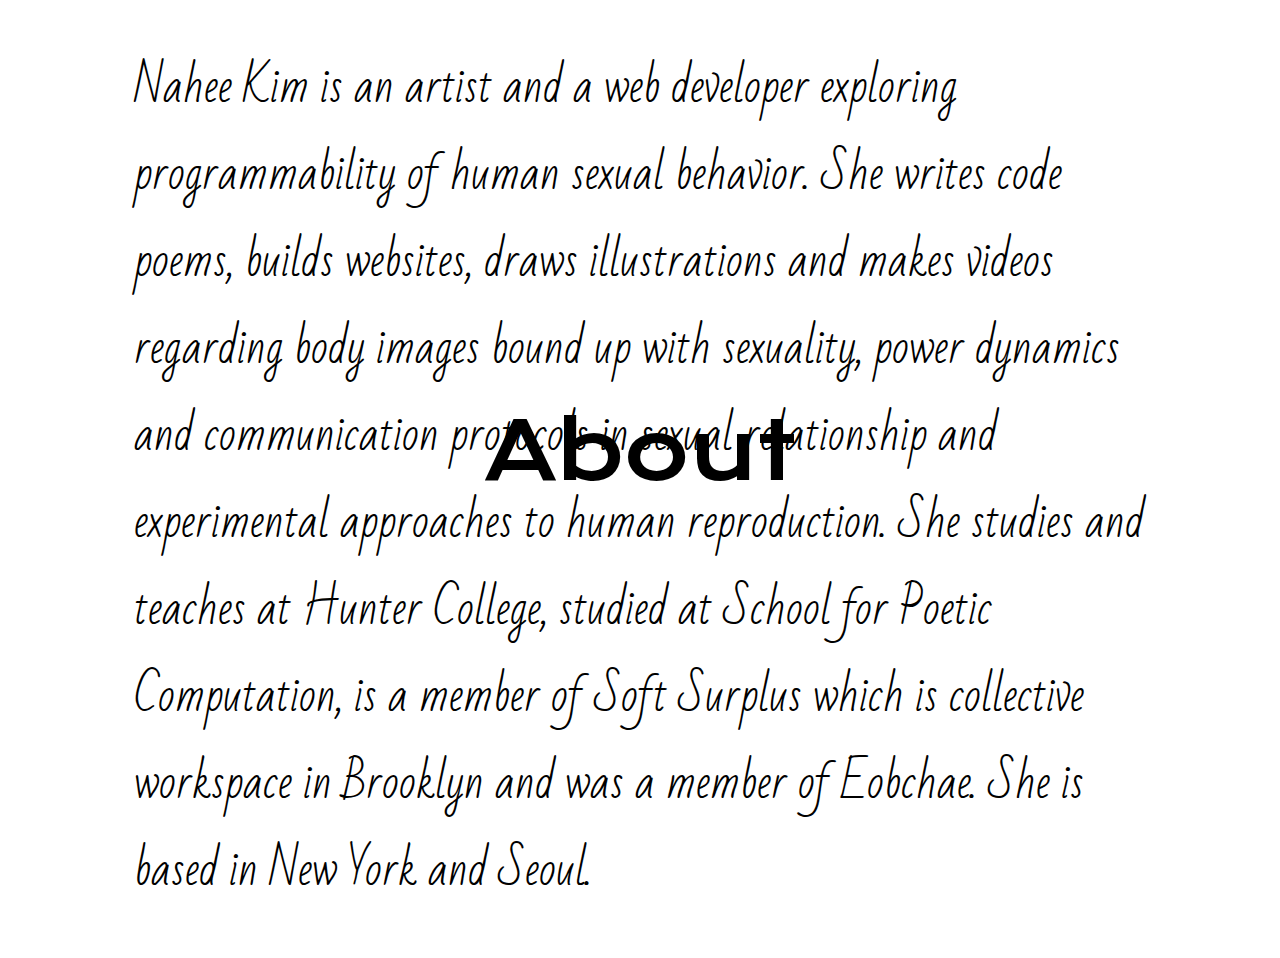
<file: about/index.html>
<!DOCTYPE html>
<html>
<head>
	<title></title>
	<link rel="stylesheet" type="text/css" href="../css/style.css">
	<link href="https://fonts.googleapis.com/css?family=Bad+Script|Krona+One&display=swap" rel="stylesheet">
	<link href="https://fonts.googleapis.com/css?family=Spectral&display=swap" rel="stylesheet">

</head>
<body>

<div class="about_container">
	<div class="intro">
	
	<p>
		Nahee Kim is an artist and a web developer exploring programmability of human sexual behavior. She writes code poems, builds websites, draws illustrations and makes videos regarding body images bound up with sexuality, power dynamics and communication protocols in sexual relationship and experimental approaches to human reproduction. 
She studies and teaches at Hunter College, studied at School for Poetic Computation, is a member of Soft Surplus which is collective workspace in Brooklyn and was a member of Eobchae. She is based in New York and Seoul.
</p>

	</div>
	<img src="../media/ovum_me.png" class="profile_img">
	<img src="../media/ovum_me.png" class="profile_img">
	<img src="../media/ovum_me.png" class="profile_img">
	<img src="../media/ovum_me.png" class="profile_img">
	<img src="../media/ovum_me.png" class="profile_img">
	
</div>
<div class="title">
		About
	</div>
<script type="text/javascript">
	var x = document.getElementsByClassName("profile_img");
	var lengthOfX = x.length;

	for (var i = 0; i <lengthOfX; i++) {
		var randX = Math.random() * window.innerWidth;
		var randY = Math.random() * window.innerHeight;
		var deg = Math.random() * 360;
		x[i].style.transform = "translate("+randX+"px,"+randY+"px) rotate("+deg+"deg)";
	}
</script>

</body>
</html>
</file>
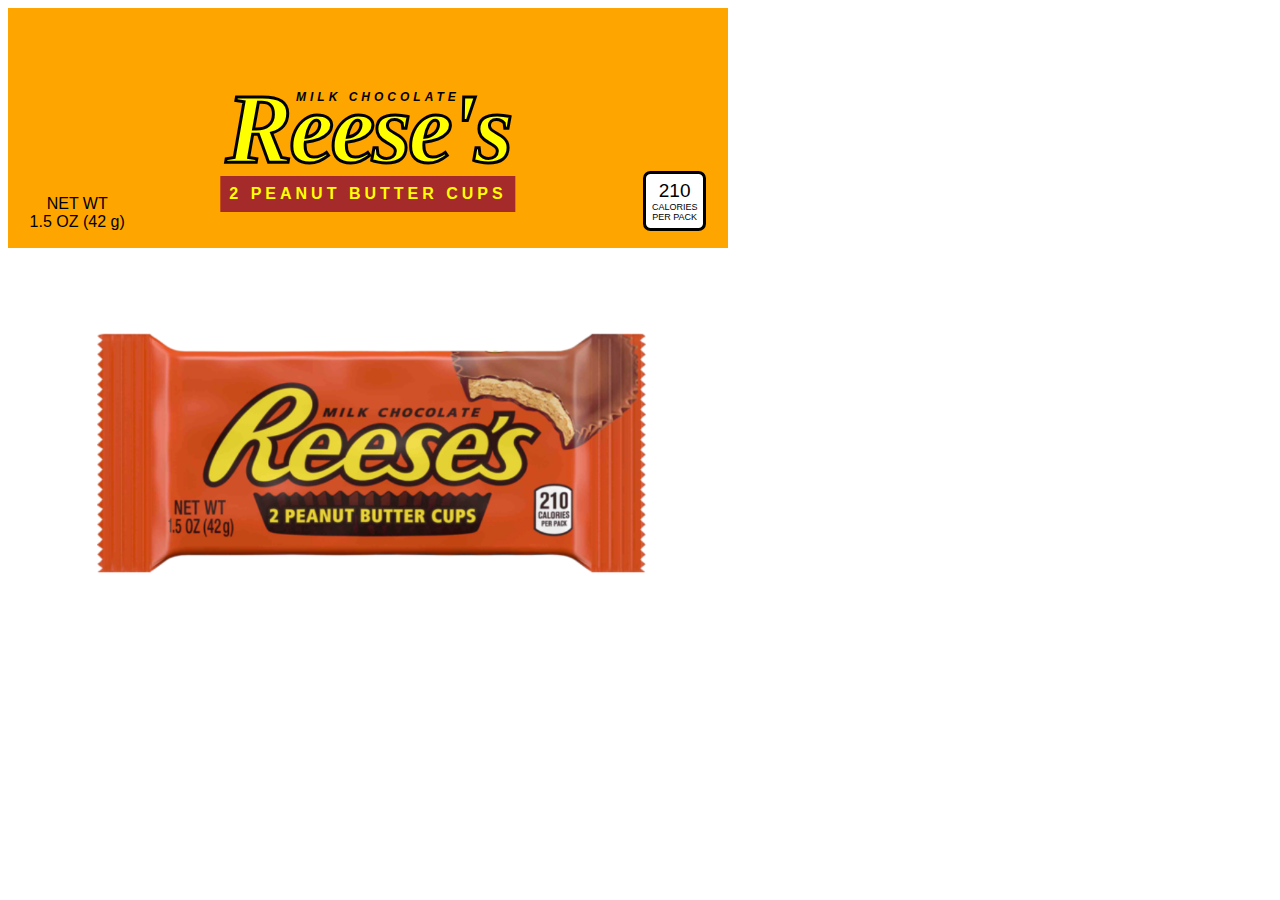
<file: week3/index.html>
<!DOCTYPE html>
<html>
<head>
	<title></title>
	<link rel="stylesheet" type="text/css" href="css/style.css">
</head>
<body>
	<div id="package">
		
		<div id="name">
			Reese's
		</div>
		<div id="subtitle">
			MILK CHOCOLATE
		</div>
		<div id="weight">
			NET WT<br>
			1.5 OZ (42 g)
		</div>
		<div id="subtitle2">
			2 PEANUT BUTTER CUPS
		</div>
		<div id="calories">
			<span id="cal_number">210</span><br>
			CALORIES<br>
			PER PACK
		</div>
	</div>
	<div id="original_img_container">
	<img src="media/my_snack.png" id="original_img" />
	</div>

</body>
</html>
</file>
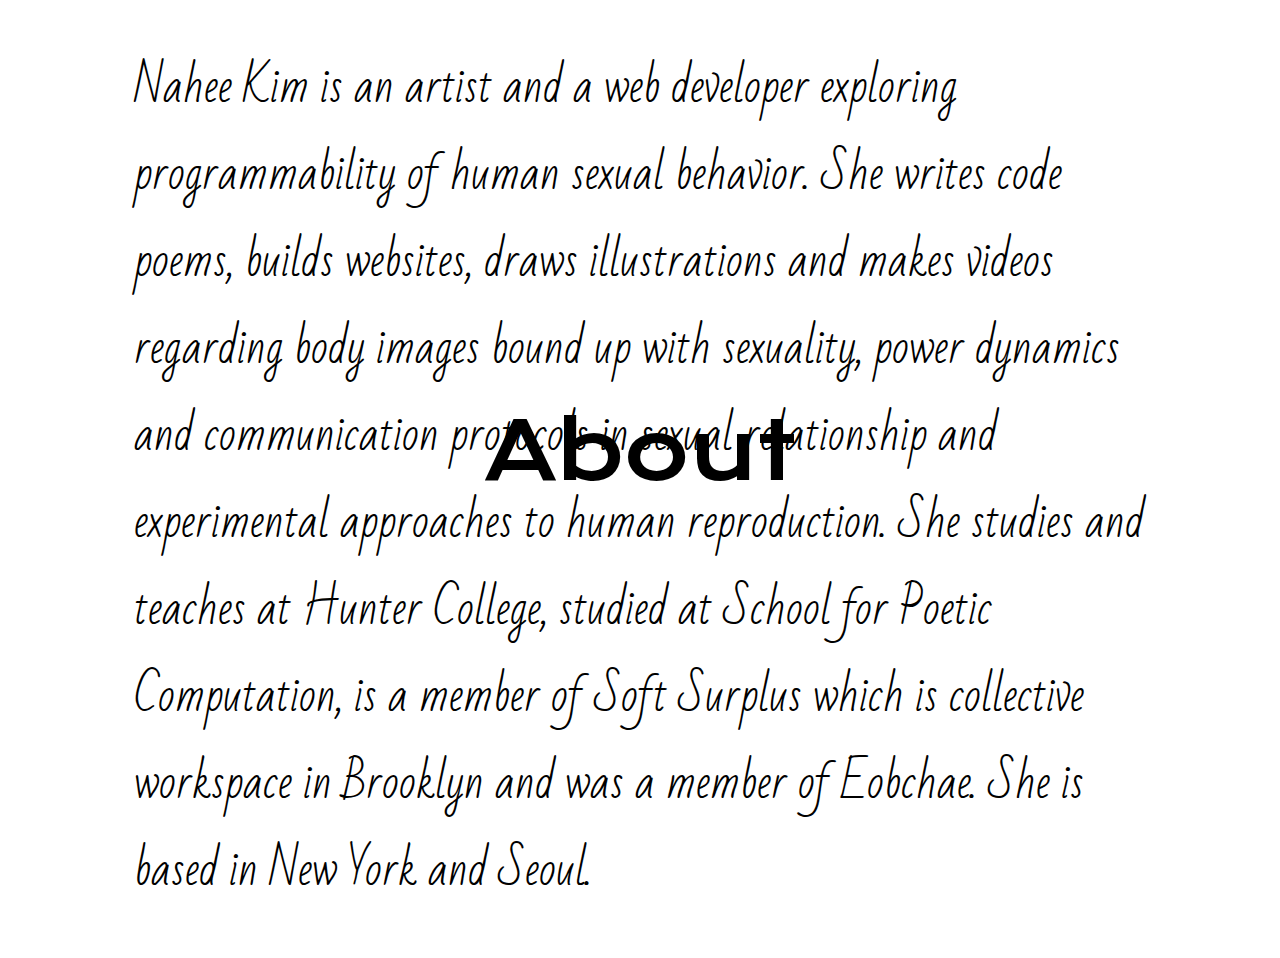
<file: about.html>
<!DOCTYPE html>
<html>
<head>
	<title></title>
	<link rel="stylesheet" type="text/css" href="css/style.css">
	<link href="https://fonts.googleapis.com/css?family=Bad+Script|Krona+One&display=swap" rel="stylesheet">
	<link href="https://fonts.googleapis.com/css?family=Spectral&display=swap" rel="stylesheet">

</head>
<body>

<div class="about_container">
	<div class="intro">
	
	<p>
		Nahee Kim is an artist and a web developer exploring programmability of human sexual behavior. She writes code poems, builds websites, draws illustrations and makes videos regarding body images bound up with sexuality, power dynamics and communication protocols in sexual relationship and experimental approaches to human reproduction. 
She studies and teaches at Hunter College, studied at School for Poetic Computation, is a member of Soft Surplus which is collective workspace in Brooklyn and was a member of Eobchae. She is based in New York and Seoul.
</p>

	</div>
	<img src="media/ovum_me.png" class="profile_img">
	<img src="media/ovum_me.png" class="profile_img">
	<img src="media/ovum_me.png" class="profile_img">
	<img src="media/ovum_me.png" class="profile_img">
	<img src="media/ovum_me.png" class="profile_img">
	
</div>
<div class="title">
		About
	</div>
<script type="text/javascript">
	var x = document.getElementsByClassName("profile_img");
	var lengthOfX = x.length;

	for (var i = 0; i <lengthOfX; i++) {
		var randX = Math.random() * window.innerWidth;
		var randY = Math.random() * window.innerHeight;
		var deg = Math.random() * 360;
		x[i].style.transform = "translate("+randX+"px,"+randY+"px) rotate("+deg+"deg)";
	}
</script>

</body>
</html>
</file>
<file: css/style.css>
.main_container{
	height: 100vh;
	background-image: url('../media/chain.png');
	background-size: contain;
	background-repeat: no-repeat;
	background-position: center;
}
.about_container{
	font-family: 'Bad Script', cursive;
  	font-size: 44px;
  	width:80%;
  	margin: 0px auto;
}
.profile_img{
	width:10%;
	position:fixed;
	margin: 0px auto;
}
.title{
	position: absolute;
	top: 50%;
	left: 50%;
	transform: translate(-50%, -50%);
	font-family: 'Krona One', sans-serif;
	font-size: 80px;
	transition: -webkit-text-stroke-color 2s, color 2s;
}
.title:hover{
	color:transparent;
	-webkit-text-stroke-width: 1px;
	-webkit-text-stroke-color: black;
}
.menu{
	margin:24px;
	position: fixed;
}
.menu_list{
	list-style-type: none;
  	margin: 0;
  	padding: 0;
  	font-family: 'Bad Script', cursive;
  	font-size: 80px;
}
.work_list{
	list-style-type: none;
  	margin: 0;
  	padding: 0;
  	font-family: 'Bad Script', cursive;
  	font-size: 28px;
}
#menu_home:hover{
	color:#0000ff;
}
#menu_about:hover{
	color:#0000ff;
}
#menu_works:hover{
	color:#0000ff;
}
a:link{
	color:black;
	text-decoration: none;
}
a:hover{
	color:#0000ff;
}
a:visited{
	color:inherit;
}

.landing_animation_container{
	width: 100%;
	height: 100%;
	background: black;
	position: fixed;
	top:0;
	left:0;
	z-index: 0;
	animation-name: background_animation;
	animation-duration: 1s;
	animation-fill-mode:forwards;
	animation-delay: 4s;
}

@keyframes background_animation {
	0%   { opacity: 1; }
	99%  { opacity: 0; z-index: 0;}
	100% { opacity: 0; z-index: -1;}
}

.progress_bar{
	width:14%;
	height: 13px;
	border-style: ridge;
	position: absolute;
	top: 50%;
	left: 50%;
	transform: translate(-50%, -50%);
}

.progress{
	width:0%;
	height: 100%;
	background-color: white;
	animation-name: progress_animation;
	animation-duration: 4s;
	animation-fill-mode:forwards;
}

@keyframes progress_animation {
	0%   { width: 0%;}
	100%  { width: 100%;}
}

body{
	overflow:hidden;
}

@media only screen and (max-width: 1200px) {
	.main_container{
		background-size: contain;
	}
}
@media only screen and (max-width: 720px) {
  .title{
	font-size: 44px;
	}
	.menu_list{
	  	font-size: 40px;
	}
	.work_list{
	  	font-size: 18px;
	}
}
</file>
<file: week3/css/style.css>
#package{
	width: 720px;
	height: 240px;
	background-color: orange;
	/* horizontal + vertical center align - parent div */
	position: relative;
	/*//////*/
}

#name{
	/* horizontal + vertical center align - child div */
	margin: 0;
	position: absolute;
	top: 50%;
	left: 50%;
	transform: translate(-50%, -50%);
	/*//////*/
	font-size: 100px;
	color:yellow;
	font-style: italic;
	font-weight: bold;
	-webkit-text-stroke-width: 3px;
	-webkit-text-stroke-color: black;
	letter-spacing: -3px;
}

#subtitle{
	position: absolute;
	top: 34%;
	left: 40%;
	font-family: sans-serif;
	font-style: italic;
	font-weight: bold;
	letter-spacing: 4px;
	font-size: 12px;
}

#subtitle2{
	position: absolute;
	top: 70%;
	left: 50%;
	transform: translate(-50%, 0%);
	font-family: sans-serif;
	font-weight: bold;
	letter-spacing: 4px;
	font-size: 16px;
	color: yellow;
	background-color: brown;
	padding:9px;
}

#weight{
	position: absolute;
	bottom: 7%;
	left: 3%;
	font-family: sans-serif;
	text-align: center;
}

#calories{
	position: absolute;
	bottom: 7%;
	right: 3%;
	font-family: sans-serif;
	font-size: 9px;
	text-align: center;
	background-color:white;
	border:3px solid black;
	border-radius: 12%;
	padding: 6px;
}

#cal_number{
	font-size: 19px;
}

#original_img_container{
	width: 720px;
}

#original_img{
	width: 100%;
}
</file>
